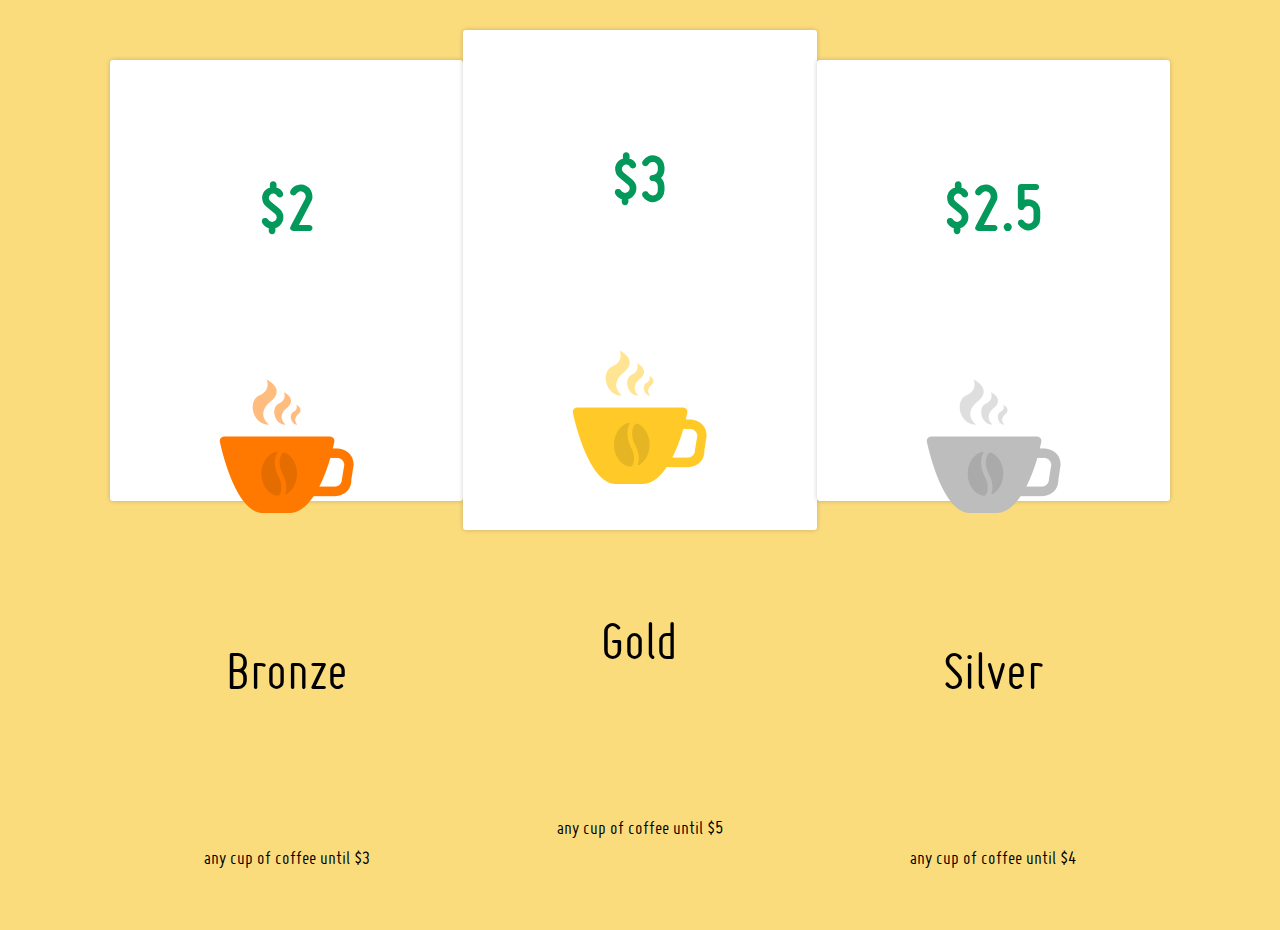
<file: index.html>
<!DOCTYPE html>
<html lang="en">
<head>
	<meta charset="UTF-8">
	<title>Cup Plans!</title>
	<meta http-equiv="X-UA-Compatible" content="IE=edge">
	<meta name="viewport" content="width=device-width, initial-scale=1">

	<meta name="description" content="" />
	<link rel="icon" href="img/cup3.png"/>
	<link rel="stylesheet" href="css/normalize.css" />
	<link rel="stylesheet" href="css/layout.css" />
	<link rel="stylesheet" href="css/style.css" />

	<!--[if lt IE 9]>
		<script src="https://oss.maxcdn.com/html5shiv/3.7.2/html5shiv.min.js"></script>
		<script src="https://oss.maxcdn.com/respond/1.4.2/respond.min.js"></script>
		<![endif]-->
	</head>
	<body>
		<header class="ba-header">

		</header>
		<main>
			<!-- BEGIN ba-container  -->
			<div class="ba-container">
				<!-- BEGIN ba-card -->
				<div class="ba-card ba-text-center">
					<!-- BEGIN ba-cup  -->
					<div class="ba-cup">
						<h1 class="ba-cup__price">$2</h1>
						<img class="ba-cup__img" src="img/cup.png" alt="Bronze Cup">
						<h2 class="ba-cup__title">Bronze</h2>
						<span class="ba-cup__span">any cup of coffee
						until $3</span>
					</div>
					<!-- END ba-cup -->
				</div>
				<!-- END ba-card -->
					<!-- BEGIN ba-card -->
				<div class="ba-card ba-card__long ba-text-center">
					<!-- BEGIN ba-cup  -->
					<div class="ba-cup">
						<h1 class="ba-cup__price">$3</h1>
						<img class="ba-cup__img" src="img/cup2.png" alt="Gold Cup">
						<h2 class="ba-cup__title">Gold</h2>
						<span class="ba-cup__span">any cup of coffee
						until $5</span>
					</div>
					<!-- END ba-cup -->
				</div>
				<!-- END ba-card -->
					<!-- BEGIN ba-card -->
				<div class="ba-card ba-text-center">
					<!-- BEGIN ba-cup  -->
					<div class="ba-cup">
						<h1 class="ba-cup__price">$2.5</h1>
						<img class="ba-cup__img" src="img/cup3.png" alt="Silver Cup">
						<h2 class="ba-cup__title">Silver</h2>
						<span class="ba-cup__span">any cup of coffee
						until $4</span>
					</div>
					<!-- END ba-cup -->
				</div>
				<!-- END ba-card -->
			</div>
			<!-- END ba-container -->
		</main>
		<footer class="ba-footer">

		</footer>
	</body>
	</html>
</file>
<file: css/layout.css>
*, *:after, *:before {
    -webkit-box-sizing: border-box;
    -moz-box-sizing: border-box;
    box-sizing: border-box;
}

.cf:before, .cf:after {
    content: " ";
    display: table;
}

.cf:after {
    clear: both;
}

.ba-container,.ba-container-center {
    margin-left: auto;
    margin-right: auto;
}

img {
    max-width: 100%;
    height: auto;
}

html {
    height: 100%;
}
body, html {
    min-height: 100%;
}
/* Text align */

.ba-text-left {
    text-align: left;
}

.ba-text-right {
    text-align: right;
}

.ba-text-center {
    text-align: center;
}


/* Floats */

.ba-float-left {
    float: left;
}

.ba-float-right {
    float: right;
}

.ba-float-none {
    float: none;
}


/* Vertical align */

.ba-vertical-align:before {
    content: '';
    display: inline-block;
    height: 100%;
    vertical-align: middle;
}

[class*="ba-vertical-align-"] {
    display: inline-block;
}

.ba-vertical-align-top {
    vertical-align: top;
}

.ba-vertical-align-middle {
    vertical-align: middle;
}

.ba-vertical-align-bottom {
    vertical-align: bottom;
}


/* Absolute centering */

.ba-relative {
    position: relative;
}

.ba-absolute-center {
    display: block;
    position: absolute;
    left: 0;
    right: 0;
    top: 0;
    bottom: 0;
    margin: auto;
}


/* Circle element */

.ba-circle {
    -webkit-border-radius: 50%;
    -moz-border-radius: 50%;
    border-radius: 50%;
}
</file>
<file: css/style.css>
@font-face {
	font-family: 'Miso';
	src: url(../fonts/miso-regular-webfont.woff), url(../fonts/miso-regular-webfont.woff2), url(../fonts/miso-bold-webfont.woff2), url(../fonts/miso-bold-webfont.woff);
}
@import url('https://fonts.googleapis.com/css?family=Lato:300');
body{
	font: 400 56px/2.3 'Miso', Arial, sans-serif;
	background-color: #FBDC7D;
}



/* Layout */
.ba-container{
	padding-left: 30px;
	padding-right: 30px;
	max-width: 1200px;
	display: flex;
	flex-direction: row;
	justify-content: space-around;
	align-items: center;
	margin: 30px 80px;
}



/* Typography */
a,
input[type="submit"],
input[type="button"],
button{
	-webkit-transition: color .3s ease-in, border-color .3s ease-in, background-color .3s ease-in, opacity .3s ease-in;
	-moz-transition: color .3s ease-in, border-color .3s ease-in, background-color .3s ease-in, opacity .3s ease-in;
	transition: color .3s ease-in, border-color .3s ease-in, background-color .3s ease-in, opacity .3s ease-in;
}
input[type="submit"],
input[type="button"],
button,
.ba-button{
	display: inline-block;
}
input[type="submit"]:hover,
input[type="button"]:hover,
button:hover,
.ba-button:hover{

}

input[type="text"],
input[type="email"],
input[type="password"],
input[type="number"],
input[type="tel"],
textarea,
select {

	-webkit-transition: color .3s ease-in, border-color .3s ease-in, background-color .3s ease-in, opacity .3s ease-in;
	-moz-transition: color .3s ease-in, border-color .3s ease-in, background-color .3s ease-in, opacity .3s ease-in;
	transition: color .3s ease-in, border-color .3s ease-in, background-color .3s ease-in, opacity .3s ease-in;
}

input[type="text"]:focus,
input[type="email"]:focus,
input[type="password"]:focus,
input[type="number"]:focus,
input[type="tel"]:focus,
textarea:focus,
select:focus {

}
textarea {

}
.ba-card {
	background-color: #FFF;
	box-shadow: 0 0 5px rgba(0,0,0,.2);
	border-radius: 3px;
	width: 361px;
	height: 441px;
}
.ba-cup
.ba-cup__price {
	font: 700 70px/2.9 'Miso', 'Lato',Arial,sans-serif ;
	color: #02995B;
	padding-bottom: 23px;
}
.ba-cup__img {
	margin: 0;
	padding: 0;
}
.ba-card__long {
	height: 500px;
}
.ba-cup__title {
	font: 400 56px/2.3 'Miso', Arial, sans-serif;
}
.ba-cup__span {
	font: 300 20px/0.7 'Lato', 'Miso', Arial, sans-serif;
}
</file>
